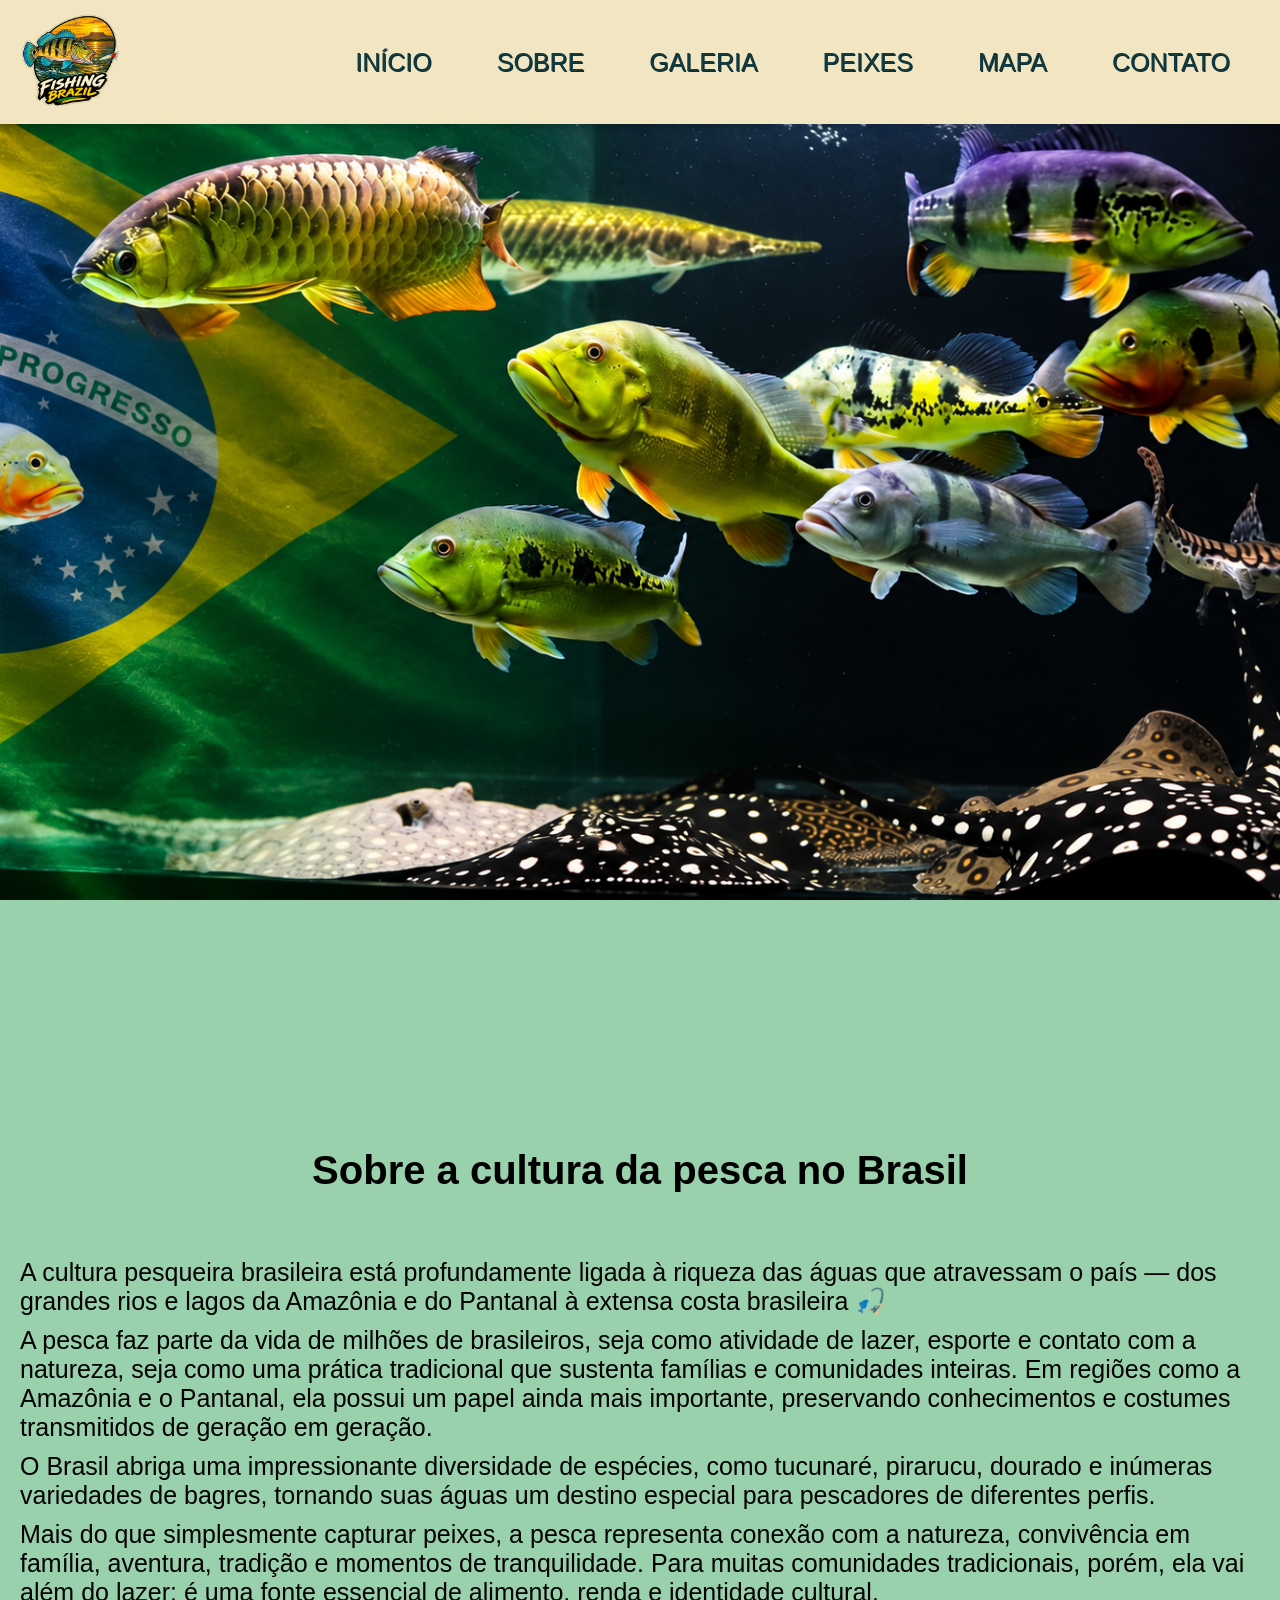
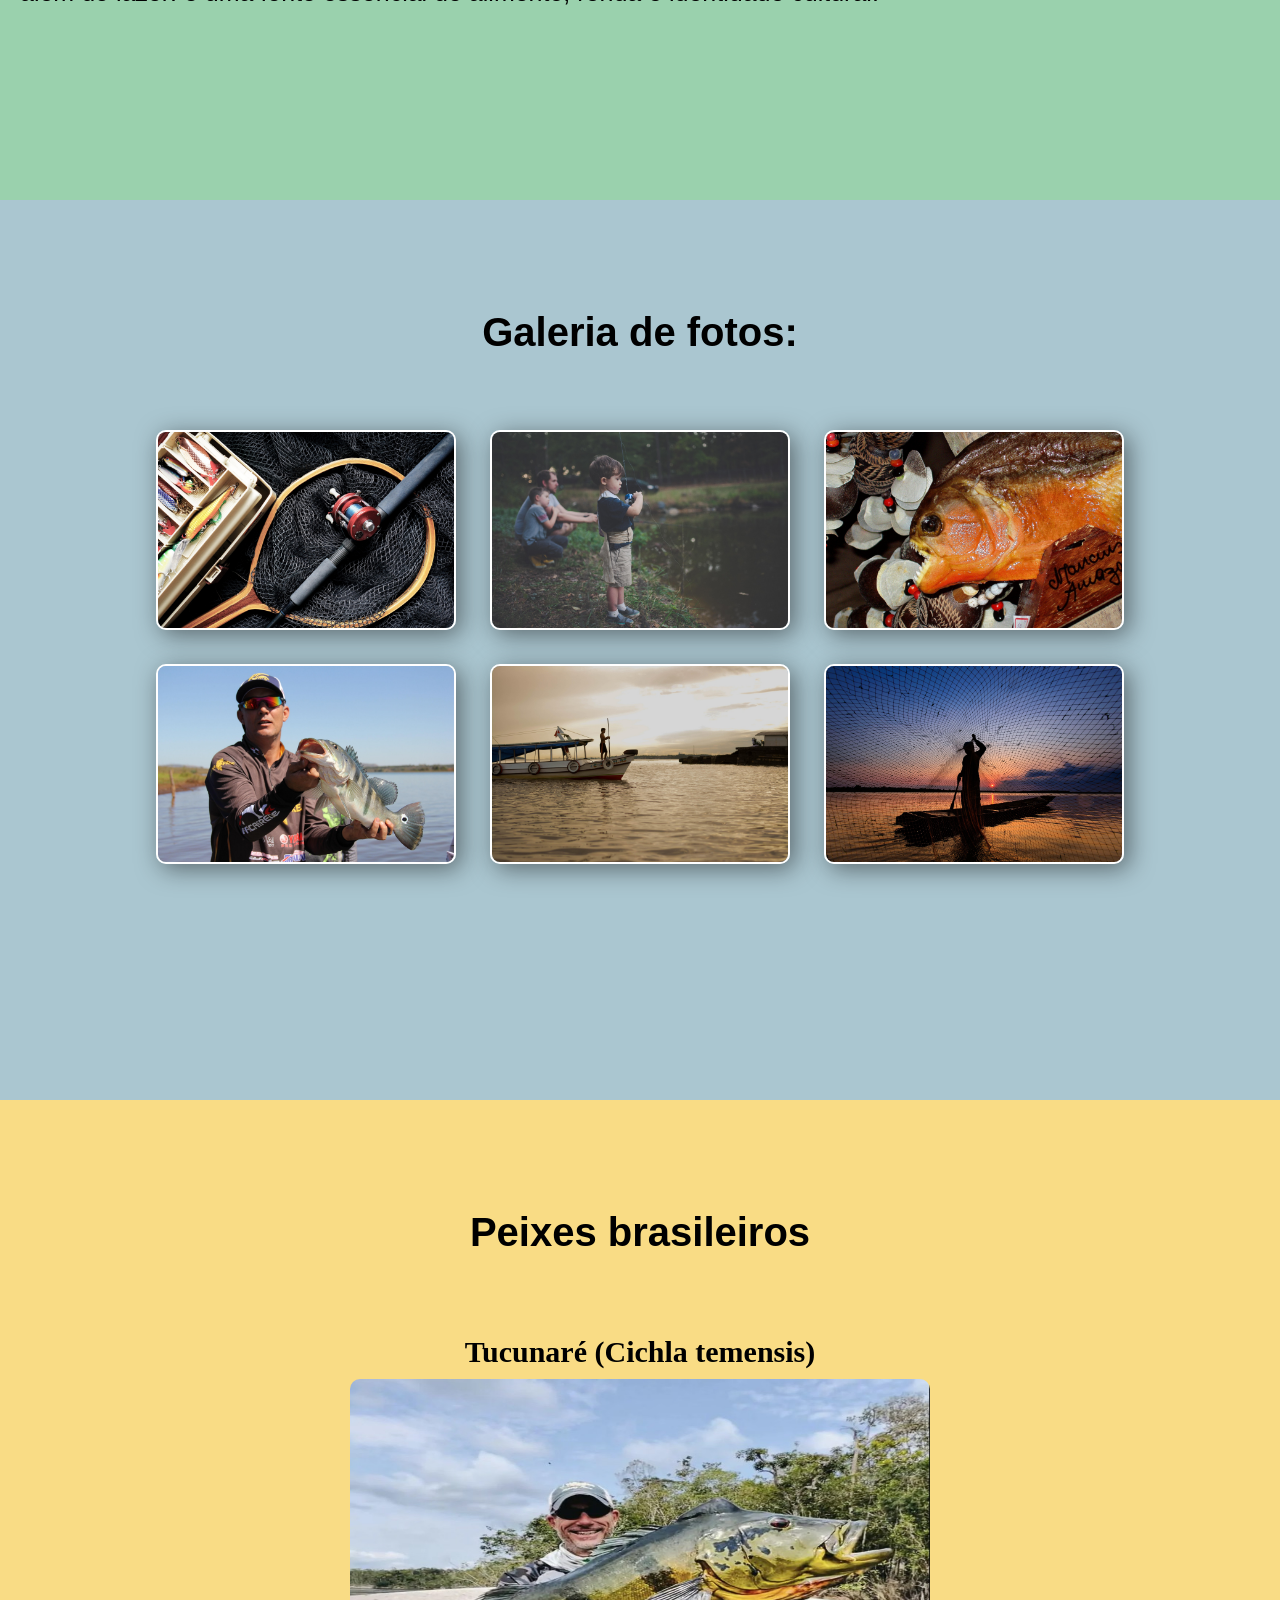
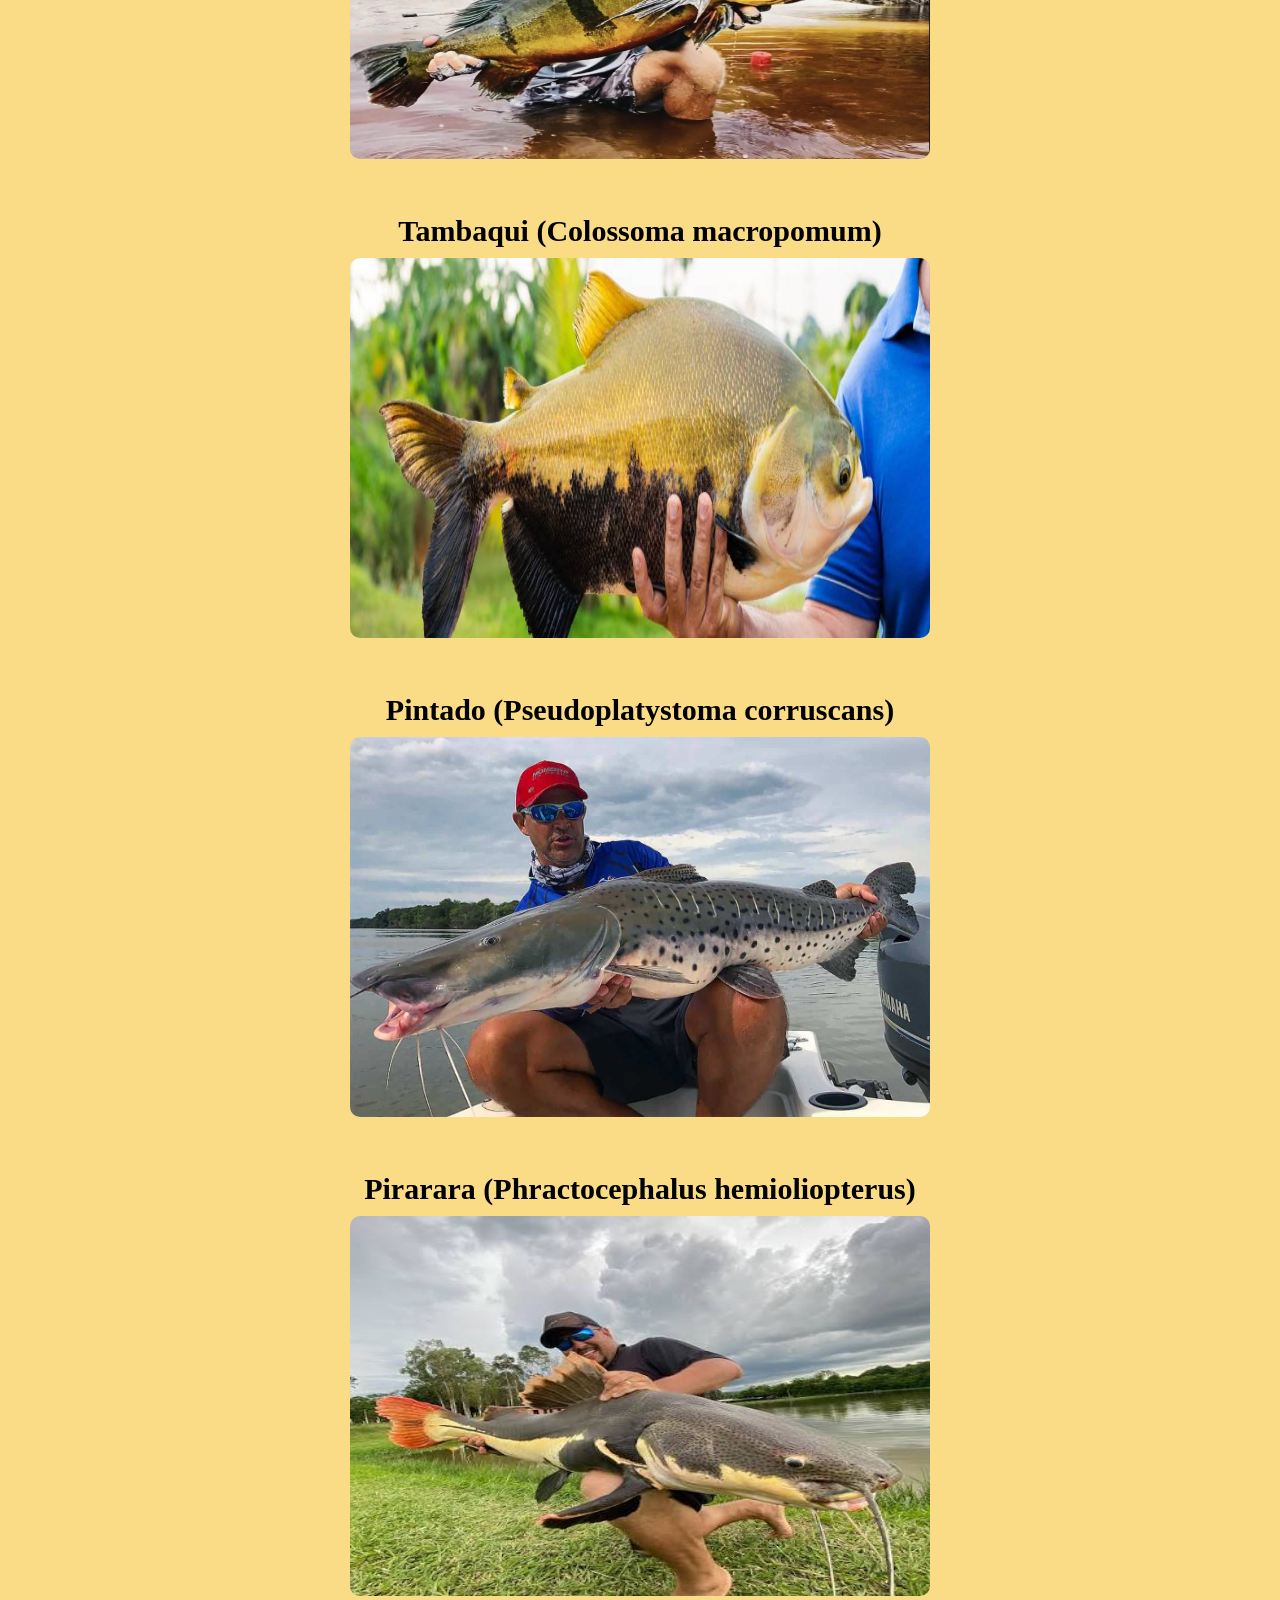
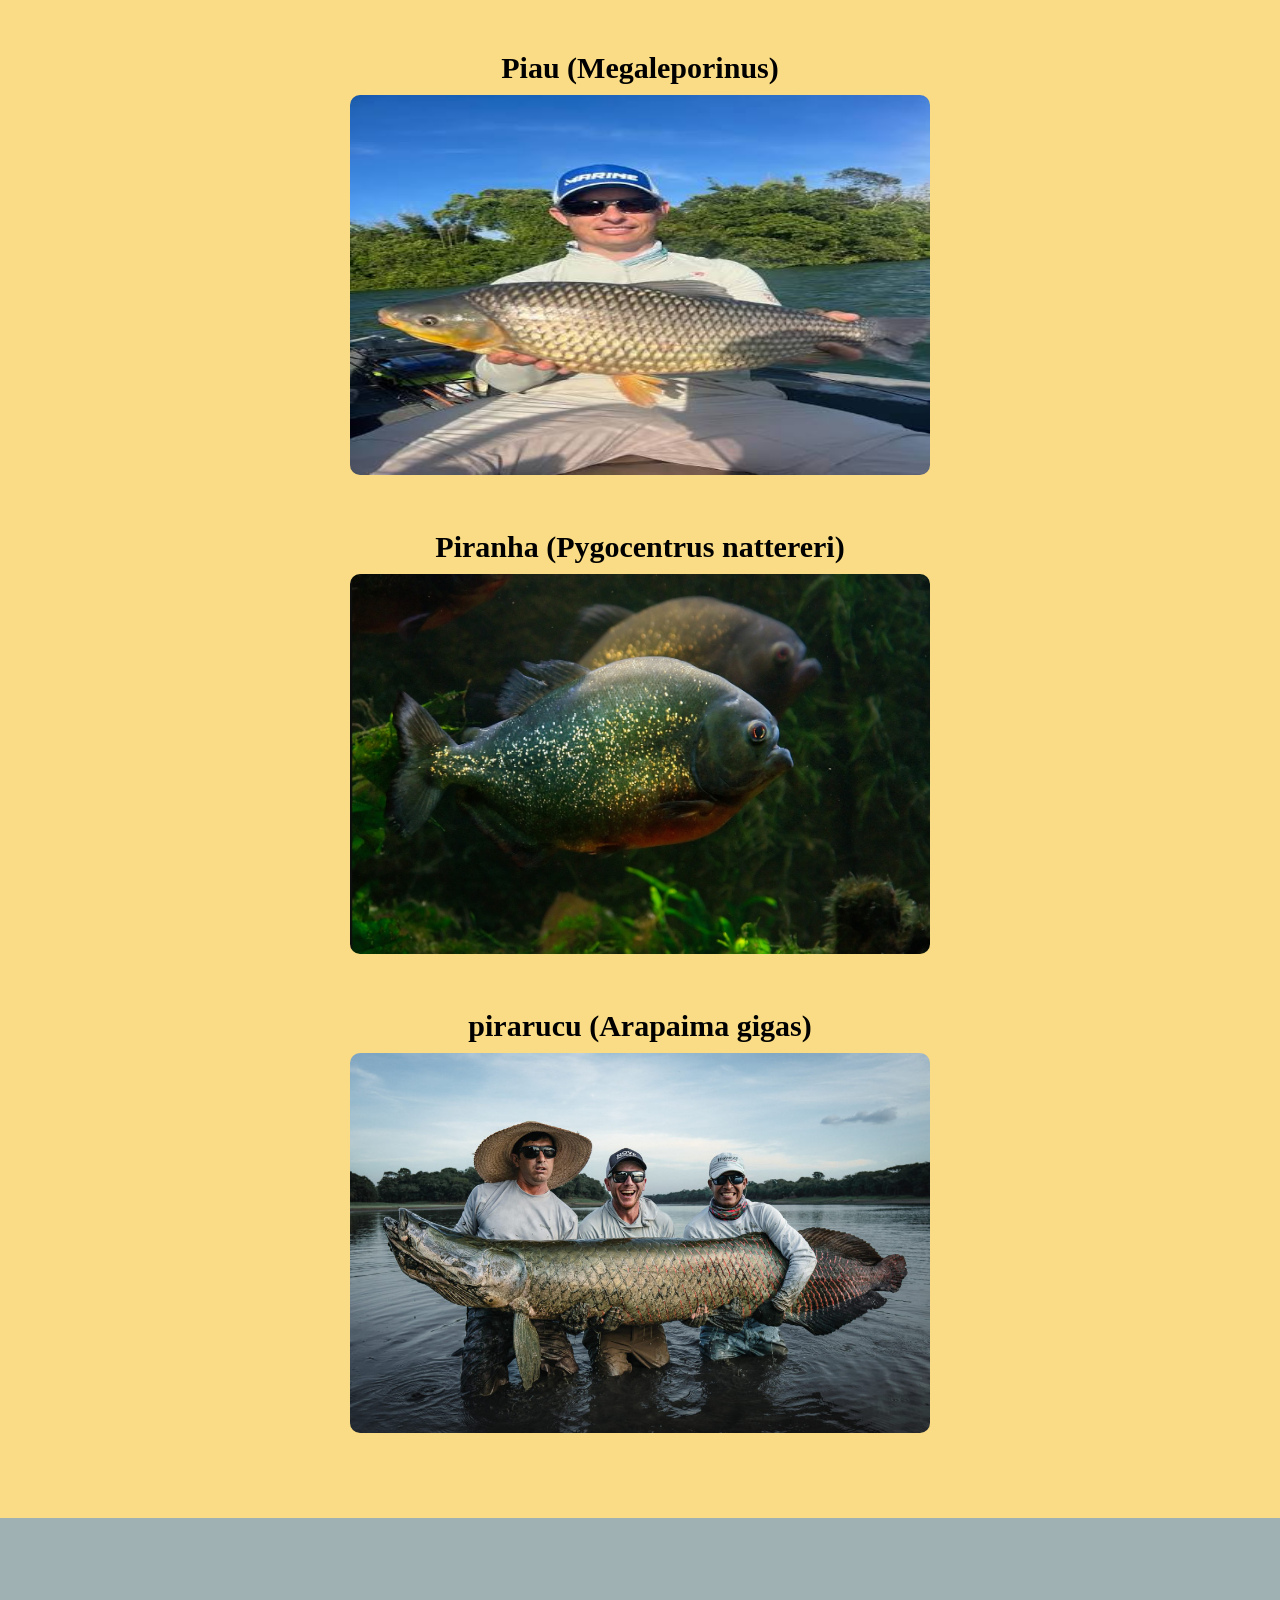
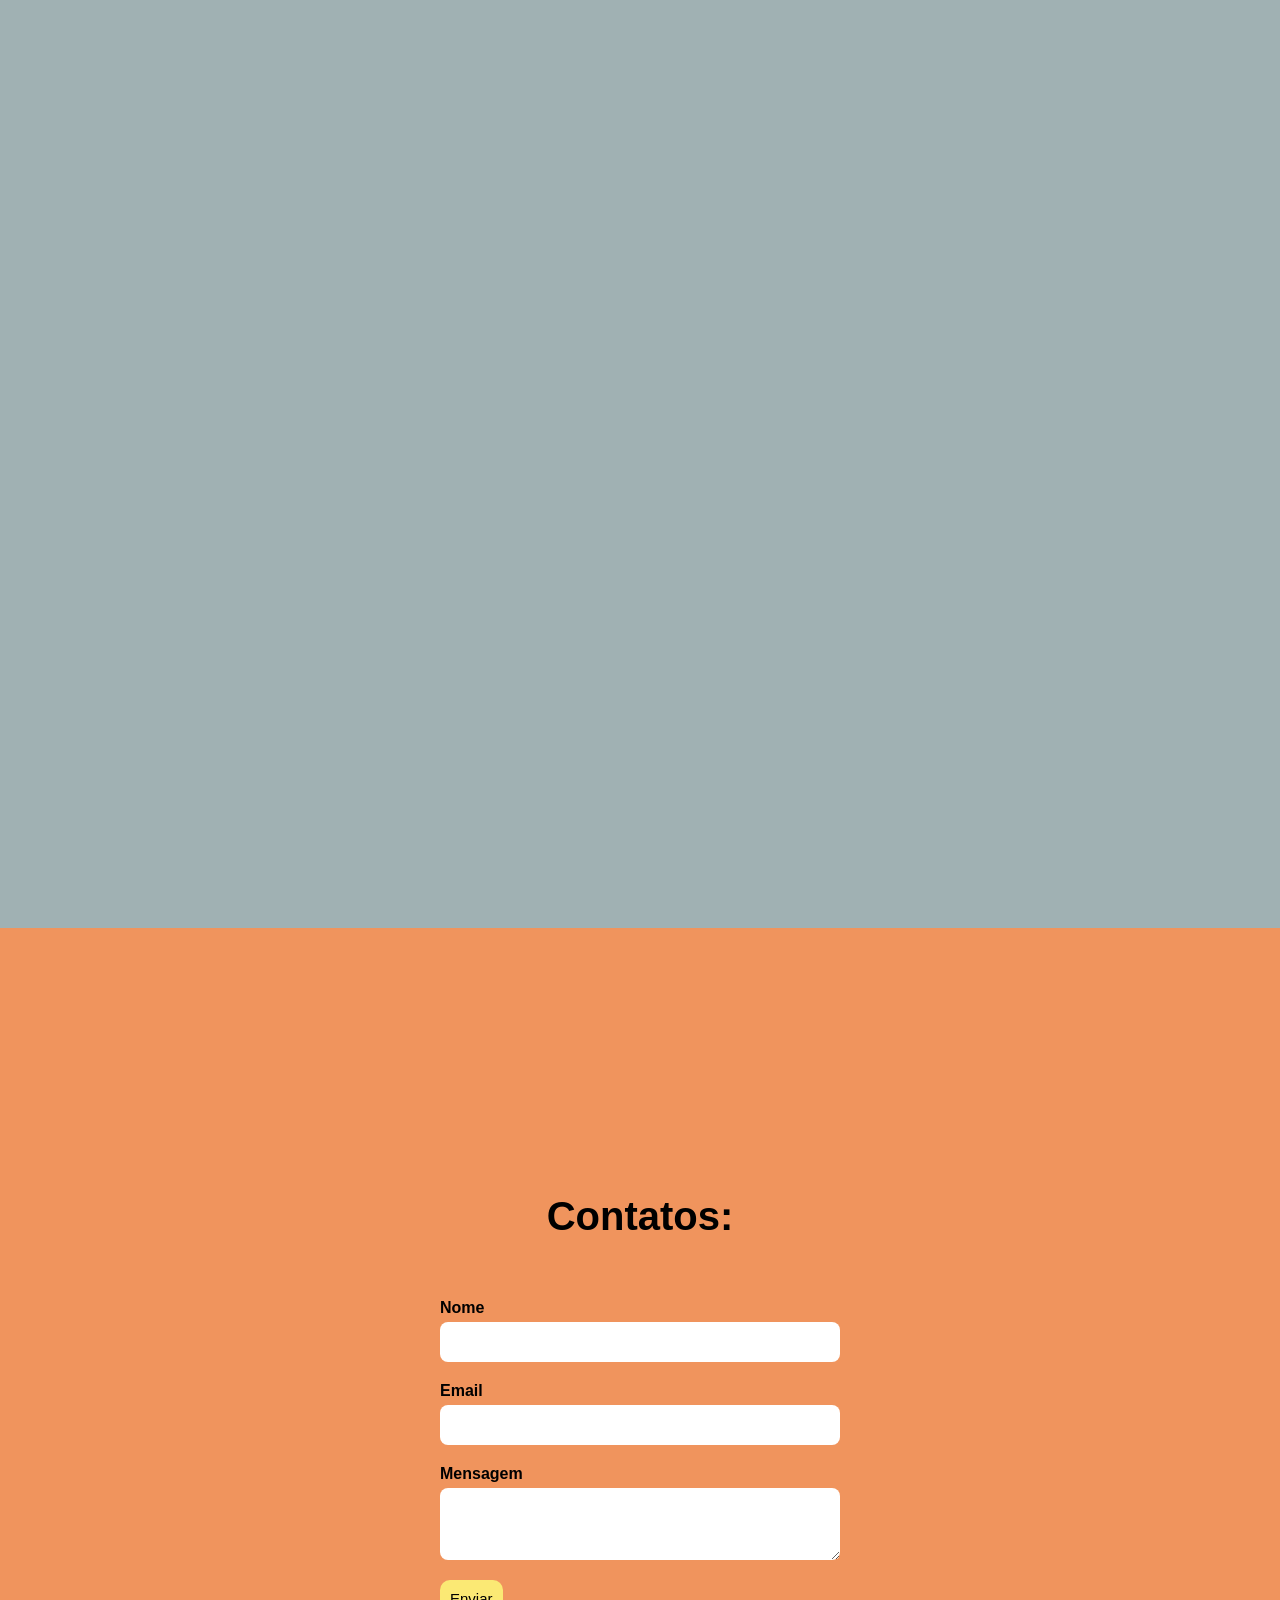
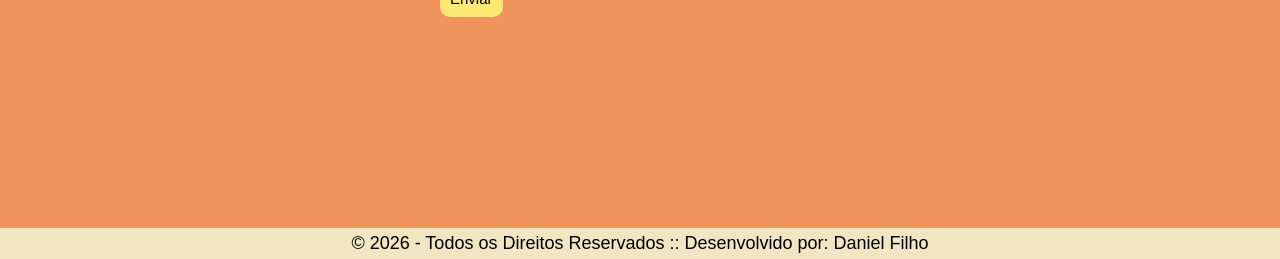
<file: FishingBrazil/index.html>
<!DOCTYPE html>
<html lang="pt-br">
<head>
    <meta charset="UTF-8">
    <meta name="viewport" content="width=device-width, initial-scale=1.0">
    <title>Fishing Brazil</title>
    <link rel="stylesheet" type="text/css" href="Css/style.css">
    <link rel="apple-touch-icon" sizes="180x180" href="/apple-touch-icon.png">
    <link rel="icon" type="image/png" sizes="16x16" href="Imagens/favicon.ico">
</head>
<body>
<header>
    <a href="#">
        <img src="Imagens/logo.png" class="logo">
    </a>
    <nav class="navbar"> 
        <ul> 
            <li><a href="#home">Início</a></li>
            <li><a href="#about">Sobre</a></li>
            <li><a href="#gallery">Galeria</a></li>
             <li><a href="#fishs">Peixes</a></li>
            <li><a href="#map">Mapa</a></li>
            <li><a href="#contact">Contato</a></li>
            
        </ul>
    </nav>
</header>
<main>
    <section id="home"></section>
    <section id="about">
        <h1> Sobre a cultura da pesca no Brasil </h1>
        <p> A cultura pesqueira brasileira está profundamente ligada à riqueza das águas que atravessam o país — dos grandes rios e lagos da Amazônia e do Pantanal à extensa costa brasileira 🎣</p>

        <p>A pesca faz parte da vida de milhões de brasileiros, seja como atividade de lazer, esporte e contato com a natureza, seja como uma prática tradicional que sustenta famílias e comunidades inteiras. Em regiões como a Amazônia e o Pantanal, ela possui um papel ainda mais importante, preservando conhecimentos e costumes transmitidos de geração em geração.</p>

        <p>O Brasil abriga uma impressionante diversidade de espécies, como tucunaré, pirarucu, dourado e inúmeras variedades de bagres, tornando suas águas um destino especial para pescadores de diferentes perfis.</p>

        <p>Mais do que simplesmente capturar peixes, a pesca representa conexão com a natureza, convivência em família, aventura, tradição e momentos de tranquilidade. Para muitas comunidades tradicionais, porém, ela vai além do lazer: é uma fonte essencial de alimento, renda e identidade cultural.</p>

    </section>
    <section id="gallery">
        <h1>Galeria de fotos: </h1>
        <div class="gallery-grid"> 
            <img src="Imagens/1.jpg">
            <img src="Imagens/2.jpg">
            <img src="Imagens/3.jpg">
            <img src="Imagens/4.jpg">
            <img src="Imagens/5.jpg">
            <img src="Imagens/6.jpg">
        </div>
    </section>
         
    <section id="fishs">
        <h1>Peixes brasileiros</h1>
            <div class="fishimg"> 
                <h2 class="nomep"> Tucunaré (Cichla temensis)</h2>
            <img class="imgfish" src="Imagens/p1.jpg">
            </div>
            <div class="fishimg"> 
                <h2 class="nomep"> Tambaqui (Colossoma macropomum) </h2>
            <img class="imgfish" src="Imagens/p3.jpg">
            </div>
            <div class="fishimg"> 
                <h2 class="nomep"> Pintado (Pseudoplatystoma corruscans)</h2>
            <img class="imgfish" src="Imagens/p4.jpg">
            </div>
            <div class="fishimg"> 
                <h2 class="nomep"> Pirarara (Phractocephalus hemioliopterus)</h2>
            <img class="imgfish" src="Imagens/p5.jpg">
            </div>
            <div class="fishimg"> 
                <h2 class="nomep"> Piau (Megaleporinus) </h2>
            <img class="imgfish" src="Imagens/p6.jpg">
            </div>
            <div class="fishimg"> 
                <h2 class="nomep"> Piranha (Pygocentrus nattereri)</h2>
            <img class="imgfish" src="Imagens/p7.jpg">
            </div>
          <div class="fishimg"> 
                <h2 class="nomep"> pirarucu (Arapaima gigas)</h2>
            <img class="imgfish" src="Imagens/p8.jpg">
            </div>
    </section>
        
    <section id="map">
        <iframe src="https://www.google.com/maps/embed?pb=!1m17!1m12!1m3!1d937025.4021701354!2d-48.235843563290054!3d-14.647188821838794!2m3!1f0!2f0!3f0!3m2!1i1024!2i768!4f13.1!3m2!1m1!2zMTTCsDEyJzE5LjQiUyA0OMKwMTMnMDEuMyJX!5e1!3m2!1spt-PT!2sbr!4v1789163291854!5m2!1spt-PT!2sbr" width="100%" style="height:100vh ; border:0;" allowfullscreen="" loading="lazy" referrerpolicy="strict-origin-when-cross-origin"></iframe>
    </section>
    <section id="contact">
        <h1>Contatos:</h1>
        <form>
            <label>Nome</label>
            <input type="text" name="Name">

            <label>Email</label>
            <input type="email" name="Email">
            <label>Mensagem</label>
            <textarea name="mensage" rows="3"></textarea>

            <label>
                <Button type="submit" class="botaotext"><a href="pages/contato.html">Enviar</a></Button>
            </label>
        </form>
    </section>
</main>
    <footer class="textfooter">
        <p> &copy; 2026 - Todos os Direitos Reservados :: Desenvolvido por: Daniel Filho</a> </p>
    </footer>

</body>
</html>
</file>
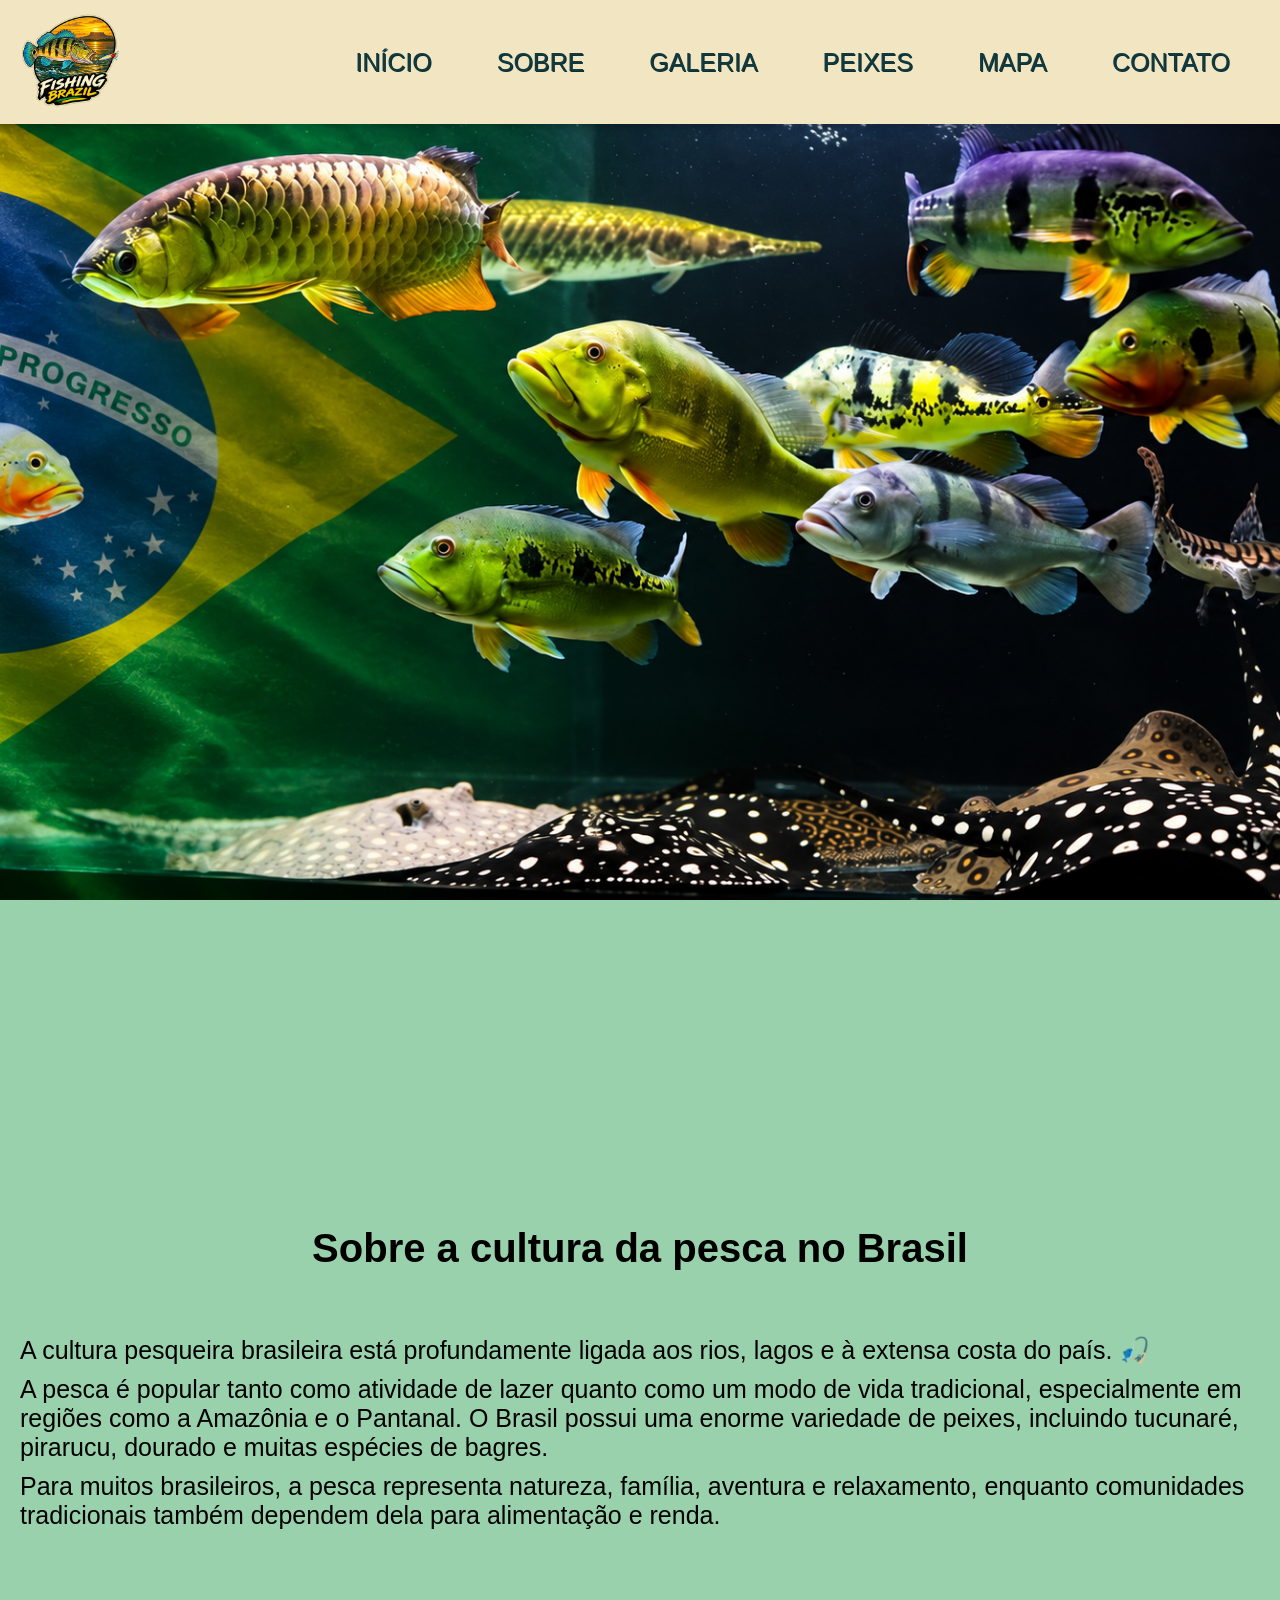
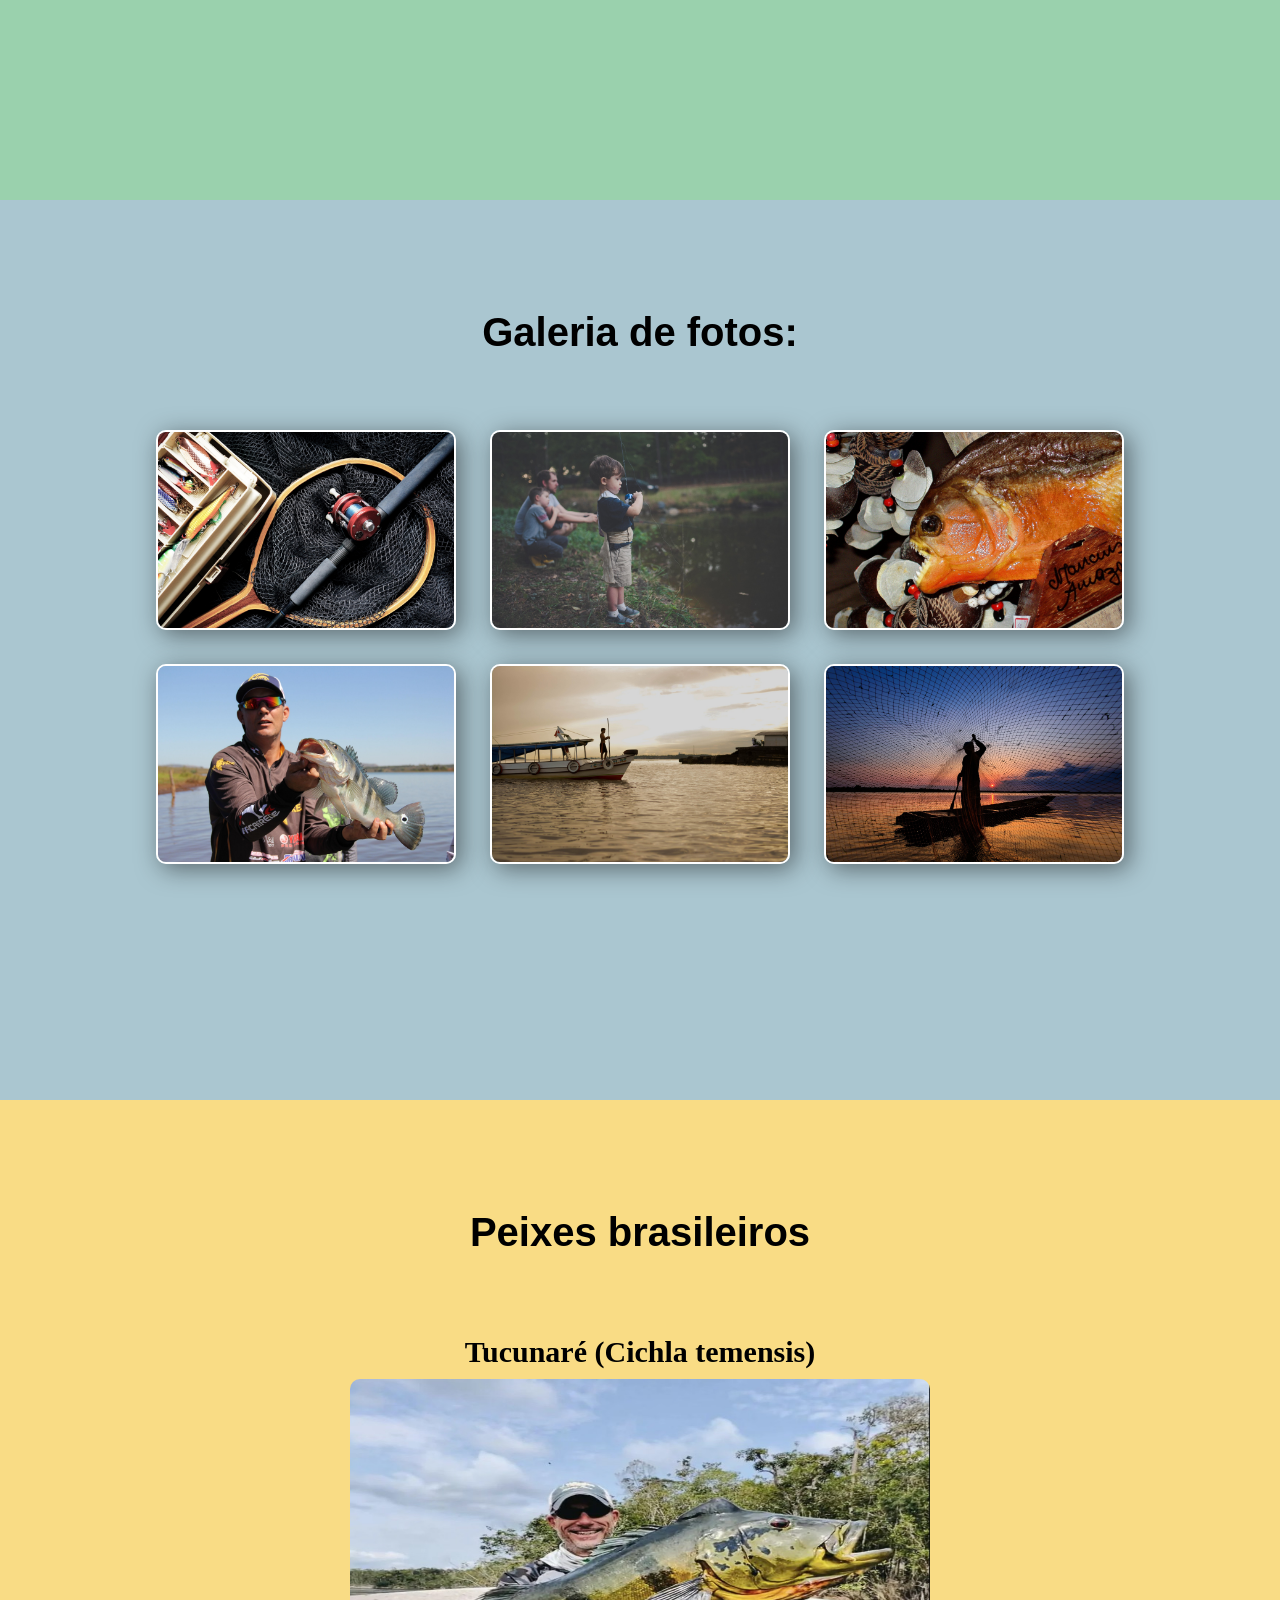
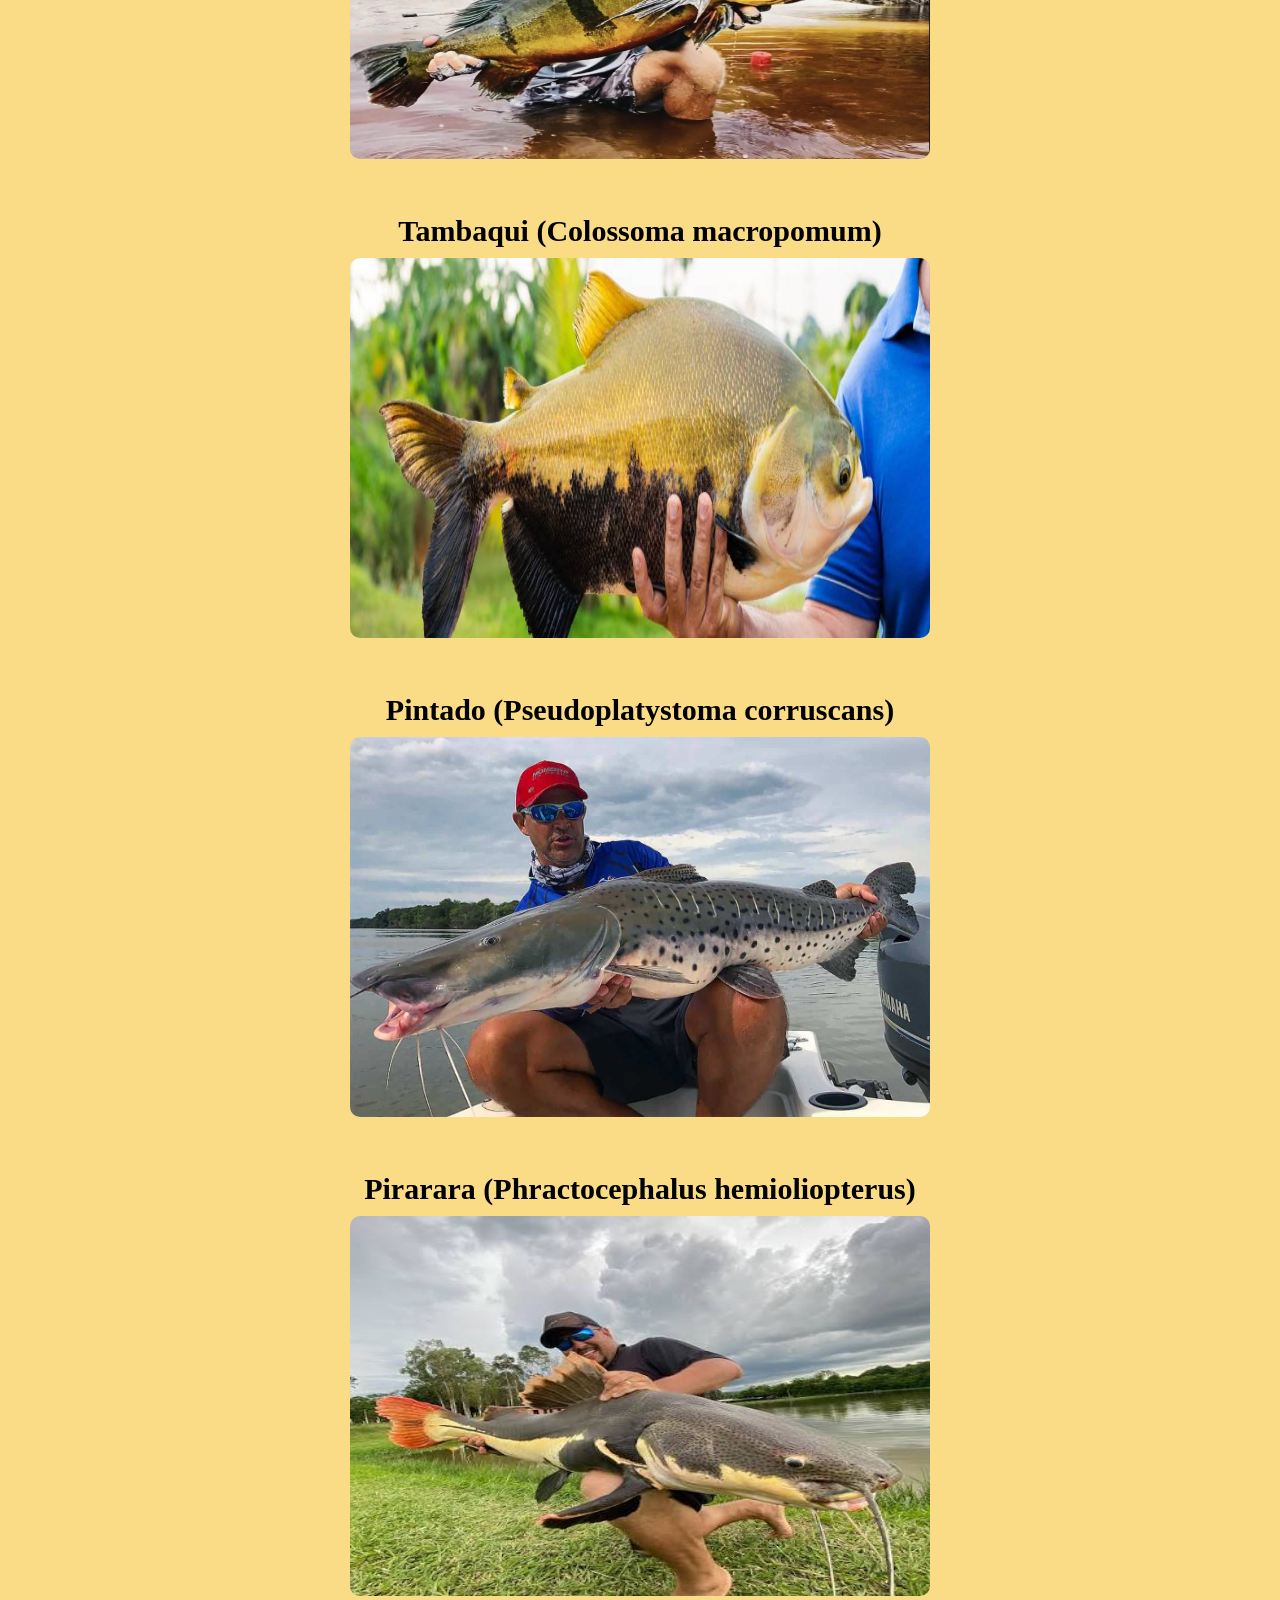
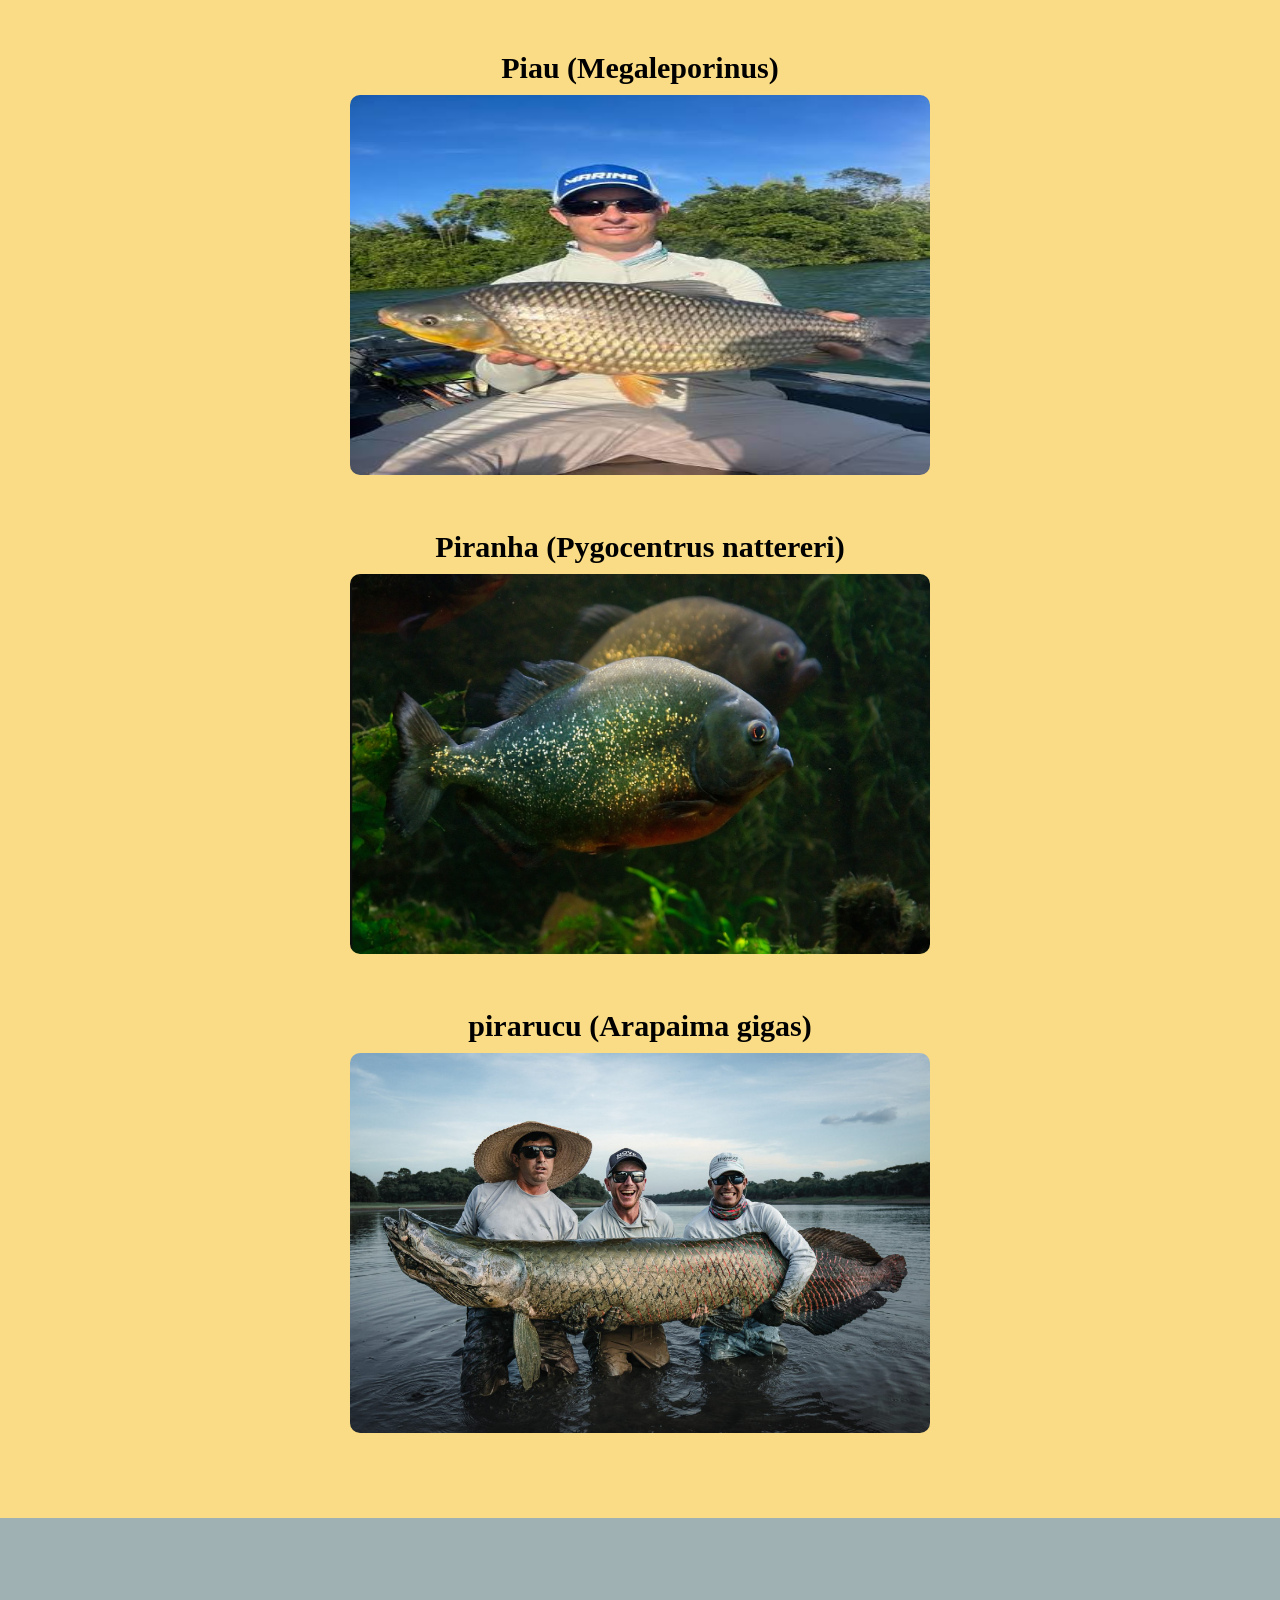
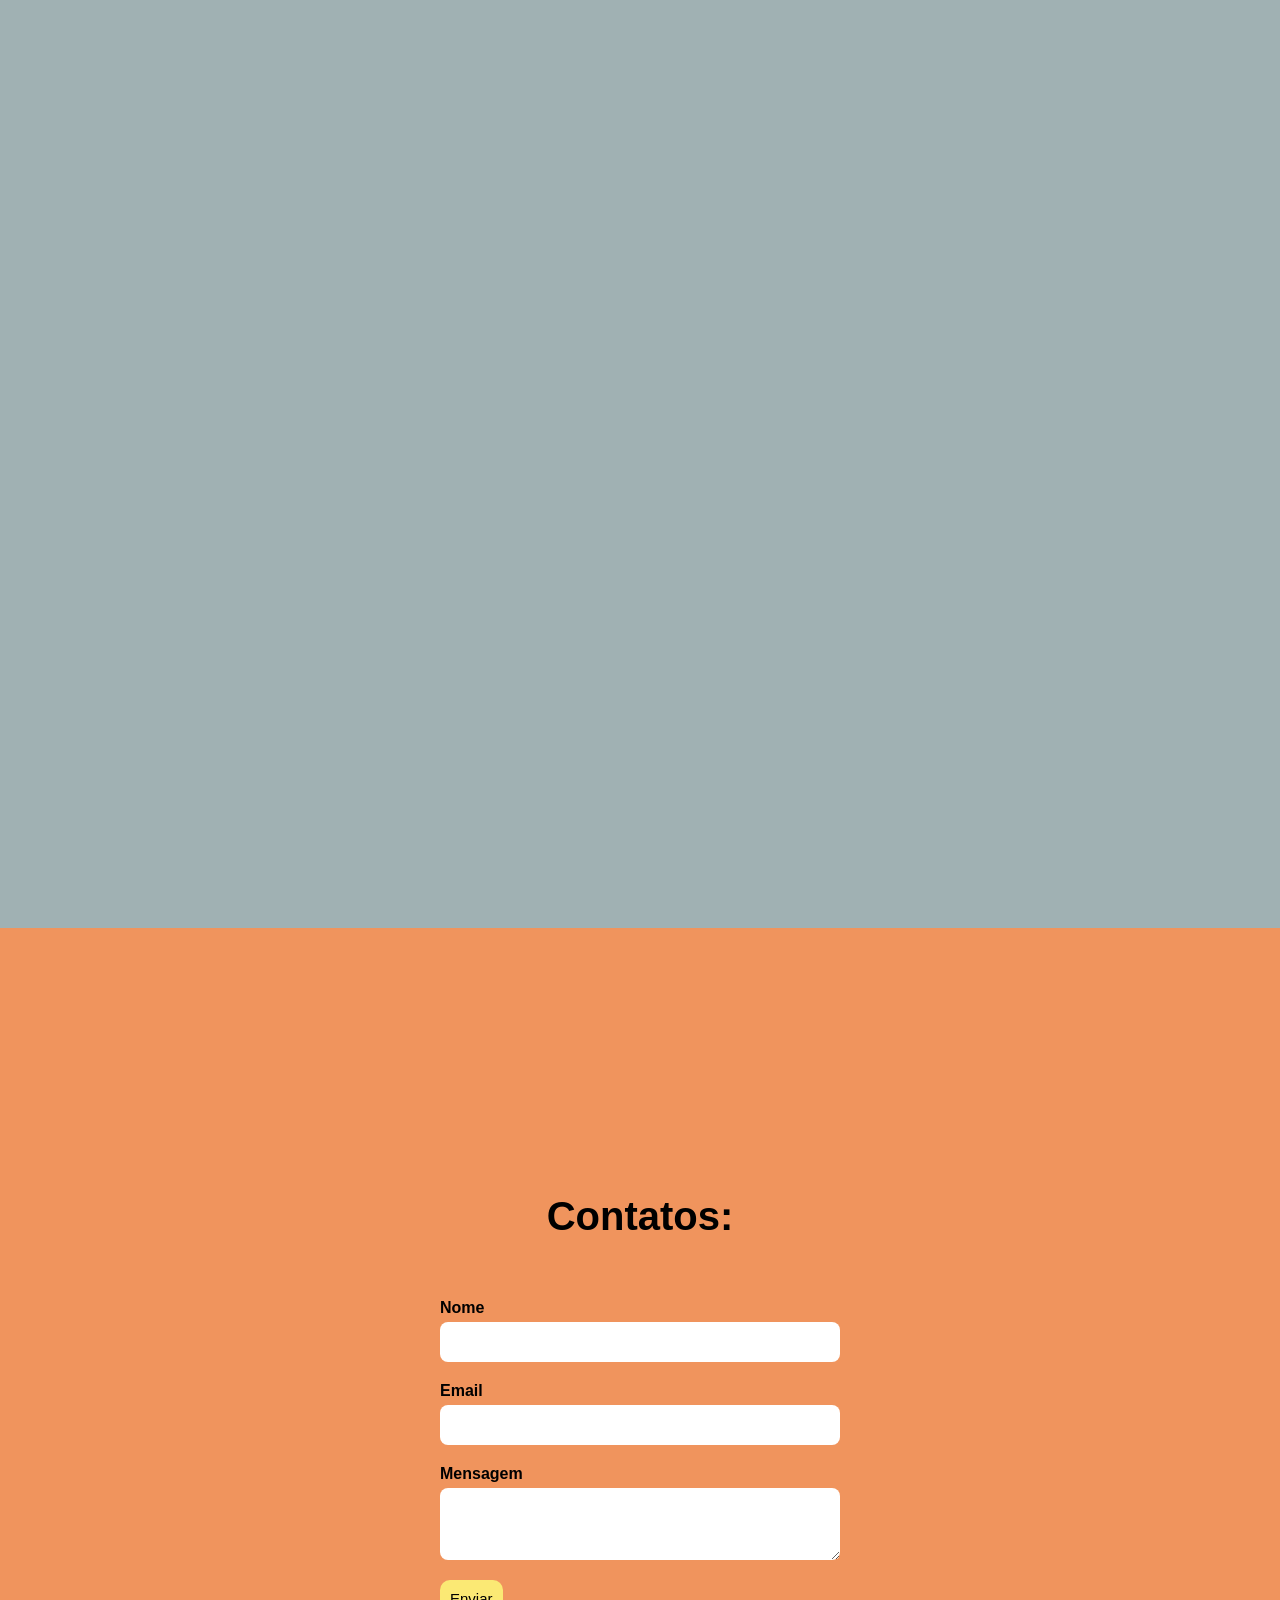
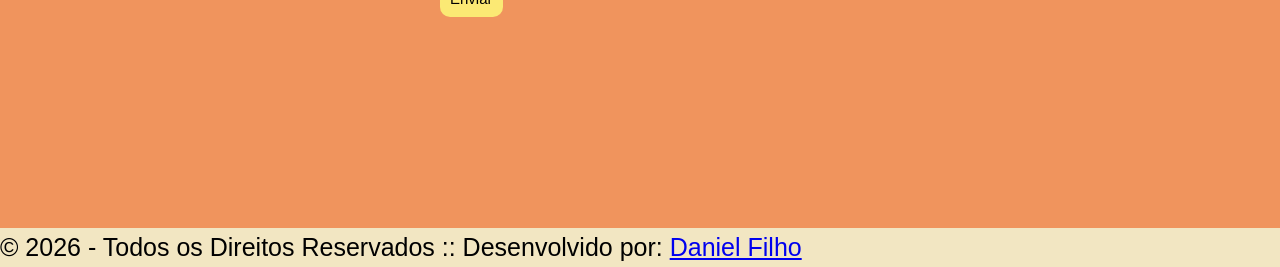
<file: FishingBrazil/index..html>
<!DOCTYPE html>
<html lang="pt-br">
<head>
    <meta charset="UTF-8">
    <meta name="viewport" content="width=device-width, initial-scale=1.0">
    <title>Fishing Brazil</title>
    <link rel="stylesheet" type="text/css" href="Css/style.css">
    <link rel="apple-touch-icon" sizes="180x180" href="/apple-touch-icon.png">
    <link rel="icon" type="image/png" sizes="16x16" href="Imagens/favicon.ico">
</head>
<body>
<header>
    <a href="#">
        <img src="Imagens/logo.png" class="logo">
    </a>
    <nav class="navbar"> 
        <ul> 
            <li><a href="#home">Início</a></li>
            <li><a href="#about">Sobre</a></li>
            <li><a href="#gallery">Galeria</a></li>
             <li><a href="#fishs">Peixes</a></li>
            <li><a href="#map">Mapa</a></li>
            <li><a href="#contact">Contato</a></li>
            
        </ul>
    </nav>
</header>
<main>
    <section id="home"></section>
    <section id="about">
        <h1> Sobre a cultura da pesca no Brasil </h1>
        <p> A cultura pesqueira brasileira está profundamente ligada aos rios, lagos e à extensa costa do país. 🎣</p>

        <p>A pesca é popular tanto como atividade de lazer quanto como um modo de vida tradicional, especialmente em regiões como a Amazônia e o Pantanal. O Brasil possui uma enorme variedade de peixes, incluindo tucunaré, pirarucu, dourado e muitas espécies de bagres.</p>

        <p>Para muitos brasileiros, a pesca representa natureza, família, aventura e relaxamento, enquanto comunidades tradicionais também dependem dela para alimentação e renda.</p>

    </section>
    <section id="gallery">
        <h1>Galeria de fotos: </h1>
        <div class="gallery-grid"> 
            <img src="Imagens/1.jpg">
            <img src="Imagens/2.jpg">
            <img src="Imagens/3.jpg">
            <img src="Imagens/4.jpg">
            <img src="Imagens/5.jpg">
            <img src="Imagens/6.jpg">
        </div>
    </section>
         
    <section id="fishs">
        <h1>Peixes brasileiros</h1>
            <div class="fishimg"> 
                <h2 class="nomep"> Tucunaré (Cichla temensis)</h2>
            <img class="imgfish" src="Imagens/p1.jpg">
            </div>
            <div class="fishimg"> 
                <h2 class="nomep"> Tambaqui (Colossoma macropomum) </h2>
            <img class="imgfish" src="Imagens/p3.jpg">
            </div>
            <div class="fishimg"> 
                <h2 class="nomep"> Pintado (Pseudoplatystoma corruscans)</h2>
            <img class="imgfish" src="Imagens/p4.jpg">
            </div>
            <div class="fishimg"> 
                <h2 class="nomep"> Pirarara (Phractocephalus hemioliopterus)</h2>
            <img class="imgfish" src="Imagens/p5.jpg">
            </div>
            <div class="fishimg"> 
                <h2 class="nomep"> Piau (Megaleporinus) </h2>
            <img class="imgfish" src="Imagens/p6.jpg">
            </div>
            <div class="fishimg"> 
                <h2 class="nomep"> Piranha (Pygocentrus nattereri)</h2>
            <img class="imgfish" src="Imagens/p7.jpg">
            </div>
          <div class="fishimg"> 
                <h2 class="nomep"> pirarucu (Arapaima gigas)</h2>
            <img class="imgfish" src="Imagens/p8.jpg">
            </div>
    </section>
        
    <section id="map">
        <iframe src="https://www.google.com/maps/embed?pb=!1m17!1m12!1m3!1d937025.4021701354!2d-48.235843563290054!3d-14.647188821838794!2m3!1f0!2f0!3f0!3m2!1i1024!2i768!4f13.1!3m2!1m1!2zMTTCsDEyJzE5LjQiUyA0OMKwMTMnMDEuMyJX!5e1!3m2!1spt-PT!2sbr!4v1789163291854!5m2!1spt-PT!2sbr" width="100%" style="height:100vh ; border:0;" allowfullscreen="" loading="lazy" referrerpolicy="strict-origin-when-cross-origin"></iframe>
    </section>
    <section id="contact">
        <h1>Contatos:</h1>
        <form>
            <label>Nome</label>
            <input type="text" name="Name">

            <label>Email</label>
            <input type="email" name="Email">
            <label>Mensagem</label>
            <textarea name="mensage" rows="3"></textarea>

            <label>
                <Button type="submit">Enviar</Button>
            </label>
        </form>
    </section>
</main>
    <footer>
        <p> &copy; 2026 - Todos os Direitos Reservados :: Desenvolvido por: <a href="mailto:danielfilhoudfbsb@gmail.com">Daniel Filho</a> </p>
    </footer>

</body>
</html>
</file>
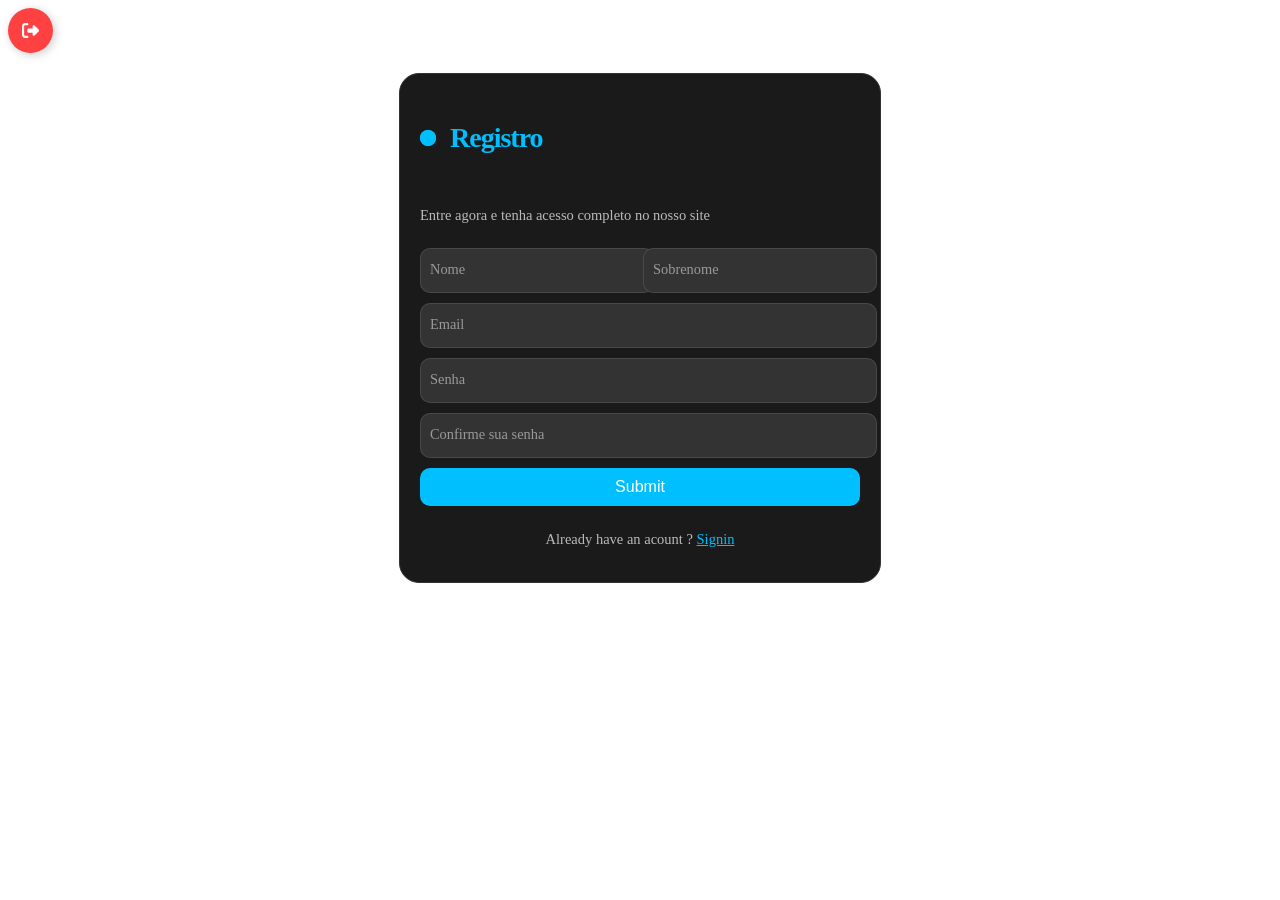
<file: FishingBrazil/pages/contato.html>
<!DOCTYPE html>
<html lang="pt-BR">
<head>
    <meta charset="UTF-8">
    <meta name="viewport" content="width=device-width, initial-scale=1.0">
    <title>Fishing Brazil</title>
    <link rel="stylesheet" href="../Css/stylecontato.css">
</head>
<body><!-- From Uiverse.io by vinodjangid07 --> 
<button class="Btn">
  <div class="sign"><svg viewBox="0 0 512 512"><path d="M377.9 105.9L500.7 228.7c7.2 7.2 11.3 17.1 11.3 27.3s-4.1 20.1-11.3 27.3L377.9 406.1c-6.4 6.4-15 9.9-24 9.9c-18.7 0-33.9-15.2-33.9-33.9l0-62.1-128 0c-17.7 0-32-14.3-32-32l0-64c0-17.7 14.3-32 32-32l128 0 0-62.1c0-18.7 15.2-33.9 33.9-33.9c9 0 17.6 3.6 24 9.9zM160 96L96 96c-17.7 0-32 14.3-32 32l0 256c0 17.7 14.3 32 32 32l64 0c17.7 0 32 14.3 32 32s-14.3 32-32 32l-64 0c-53 0-96-43-96-96L0 128C0 75 43 32 96 32l64 0c17.7 0 32 14.3 32 32s-14.3 32-32 32z"></path></svg></div>
  <div class="text"><a href="../index.html">Sair</a></div>
</button>




<div class="formulario">
    <form class="form">
    <p class="title">Registro </p>
    <p class="message">Entre agora e tenha acesso completo no nosso site </p>
        <div class="flex">
        <label>
            <input class="input" type="text" placeholder="" required="">
            <span>Nome</span>
        </label>

        <label>
            <input class="input" type="text" placeholder="" required="">
            <span>Sobrenome</span>
        </label>
    </div>  
            
    <label>
        <input class="input" type="email" placeholder="" required="">
        <span>Email</span>
    </label> 
        
    <label>
        <input class="input" type="password" placeholder="" required="">
        <span>Senha</span>
    </label>
    <label>
        <input class="input" type="password" placeholder="" required="">
        <span>Confirme sua senha</span>
    </label>
    <button class="submit"></a>Submit</button>
    <p class="signin">Already have an acount ? <a href="#">Signin</a> </p>

</form>

</div> 

</body>
</html>
</file>
<file: FishingBrazil/Css/style.css>
*{
    margin: 0;
    padding: 0;
    box-sizing: border-box;
}
html{
    font-size: 62.5%;
    scroll-behavior: smooth;
    scroll-padding: 60px;
}
body{
    font-family:Arial, Helvetica, sans-serif;
    font-size: 1.6rem;
}

header{
    background-color: #F2E6C2;
    display: flex;
    justify-content: space-between;
    align-items: center;
    box-shadow: 0 2px 10px rgba(0,0,0,0.3);
    position: fixed;
    width: 100%;
    z-index: 100;
    padding: 10px 20px;
    min-height: 60px;
}

.logo{
    max-width: 100px;
    height: auto;
}

.navbar ul{
    display: flex;
    list-style: none;
    gap: 5px
}

.navbar a{
    text-decoration: none;
    font-size: 2.5rem;
    padding:10px 30px;
    color:#123B40; 
    text-shadow: 1px 1px #0E2E34;
    text-transform: uppercase;
    border-radius: 5px;
    transition: background-color 0.3s ease;

}

.navbar a:hover{
    background-color: #FBE974;

}

#home{
    background-image: url("../Imagens/hero3.png.png");
    background-repeat: no-repeat;
    background-position: center;
    background-size: cover;
    width: 100%;
    height: 100vh;
}
h1{
    text-align: center;
    padding: 60px 0;
    font-size: 4rem;
}

p{
    text-align:left;
    padding: 5px 0;
    font-size: 2.5rem;
}

section{
    padding: 50px 20px;
    min-height: 100vh;
    display: flex;
    flex-direction: column;
    justify-content: center;
}

#about{
    background-color: #9AD1AD;

}

#gallery{
    background-color: #aac6d0;
    display: block;
    text-align: center;
}
#gallery img{
    width: 300px;
    height: 200px;
    border: 2px solid #fff;
    border-radius: 10px;
    margin: 15px;
    box-shadow: 5px 5px 25px rgba(13, 13, 13, 0.5);
    object-fit: cover;
    display: inline-block;
    transition: transform 0.5s ease;
    
}
#fishs{
 background-color: #F9DC85;
}
.fishimg img{
    border-radius: 20px;
    text-align: center;
    padding: 10px;
    width: 600px;
    height: 400px;
}
.fishimg{
    padding: 20px;
    text-align: center;
    font-size: 20px;
    font-family: 'Times New Roman', Times, serif;
}
 .imgfish{
    border-radius: 10px;
 }
 
 .fishimg img:hover{
    opacity: 85%;
    border: black;
 }


#gallery img:hover{
    transform: scale(1.05);
}

#map{
    background-color: #A0B1B3;
    padding-top: 60px;
}

#contact{
    background-color: #F0945D;
    align-items: center;
}

#contact form{
  width: 100%;
  max-width: 400px;
  display: flex;
  flex-direction: column;
  text-align: left;
}
#contact label{
  font-size: 1.6rem;
  margin-bottom: 5px;
  font-weight: bold;
}

#contact input, textarea{
  width: 100%;
  padding: 12px;
  margin-bottom: 20px;
  font-size: 1.4rem;
  border: none;
  border-radius: 8px;
}
#contact button{
  background-color: #FBE974;
  font-size: 1.5rem;
  padding: 10px;
  border-radius: 10px;
  border: none;
  align-items: center;
}
.botaotext a{
    text-decoration: none;
    color: black;
}
#contact button:hover{
  background-color: #8C7C5D;
}
.textfooter p{
    text-align: center;
    width: 100%;
    font-size: 18px;
}
footer{
    background-color: #F2E6C2;
}

@media (max-width: 768px){
  header {
    flex-direction: column;
    padding: 10px 0;
  }
  .navbar ul{
    flex-wrap: wrap;
    justify-content: center;
    margin-top: 10px;
  }
  .navbar a{
    padding: 10px;
    font-size: 1.2rem;
  }
}
</file>
<file: FishingBrazil/Css/stylecontato.css>
.formulario{
    align-items: center;
    width: 100%;
    justify-content: center;
    display: flex;
    margin-top: 20px;
}
.body{
    background-color:black;
}
.form {
  display: flex;
  flex-direction: column;
  gap: 10px;
  max-width: 450px;
  padding: 20px;
  border-radius: 20px;
  position: relative;
  background-color: #1a1a1a;
  color: #fff;
  border: 1px solid #333;
}

.title {
  font-size: 28px;
  font-weight: 600;
  letter-spacing: -1px;
  position: relative;
  display: flex;
  align-items: center;
  padding-left: 30px;
  color: #00bfff;
}

.title::before {
  width: 18px;
  height: 18px;
}

.title::after {
  width: 18px;
  height: 18px;
  animation: pulse 1s linear infinite;
}

.title::before,
.title::after {
  position: absolute;
  content: "";
  height: 16px;
  width: 16px;
  border-radius: 50%;
  left: 0px;
  background-color: #00bfff;
}

.message, 
.signin {
  font-size: 14.5px;
  color: rgba(255, 255, 255, 0.7);
}

.signin {
  text-align: center;
}

.signin a:hover {
  text-decoration: underline royalblue;
}

.signin a {
  color: #00bfff;
}

.flex {
  display: flex;
  width: 100%;
  gap: 6px;
}

.form label {
  position: relative;
}

.form label .input {
  background-color: #333;
  color: #fff;
  width: 100%;
  padding: 20px 05px 05px 10px;
  outline: 0;
  border: 1px solid rgba(105, 105, 105, 0.397);
  border-radius: 10px;
}

.form label .input + span {
  color: rgba(255, 255, 255, 0.5);
  position: absolute;
  left: 10px;
  top: 0px;
  font-size: 0.9em;
  cursor: text;
  transition: 0.3s ease;
}

.form label .input:placeholder-shown + span {
  top: 12.5px;
  font-size: 0.9em;
}

.form label .input:focus + span,
.form label .input:valid + span {
  color: #00bfff;
  top: 0px;
  font-size: 0.7em;
  font-weight: 600;
}

.input {
  font-size: medium;
}

.submit {
  border: none;
  outline: none;
  padding: 10px;
  border-radius: 10px;
  color: #fff;
  font-size: 16px;
  transform: .3s ease;
  background-color: #00bfff;
}

.submit:hover {
  background-color: #00bfff96;
}
/* From Uiverse.io by vinodjangid07 */ 
.Btn {
  display: flex;
  align-items: center;
  justify-content: flex-start;
  width: 45px;
  height: 45px;
  border: none;
  border-radius: 50%;
  cursor: pointer;
  position: relative;
  overflow: hidden;
  transition-duration: .3s;
  box-shadow: 2px 2px 10px rgba(0, 0, 0, 0.199);
  background-color: rgb(255, 65, 65);
}

/* plus sign */
.sign {
  width: 100%;
  transition-duration: .3s;
  display: flex;
  align-items: center;
  justify-content: center;
}

.sign svg {
  width: 17px;
}

.sign svg path {
  fill: white;
}
/* text */
.text {
  position: absolute;
  right: 0%;
  width: 0%;
  opacity: 0;
  color: white;
  font-size: 1.2em;
  font-weight: 600;
  transition-duration: .3s;
}
/* hover effect on button width */
.Btn:hover {
  width: 125px;
  border-radius: 40px;
  transition-duration: .3s;
}

.Btn:hover .sign {
  width: 30%;
  transition-duration: .3s;
  padding-left: 20px;
}
/* hover effect button's text */
.Btn:hover .text {
  opacity: 1;
  width: 70%;
  transition-duration: .3s;
  padding-right: 10px;
}
/* button click effect*/
.Btn:active {
  transform: translate(2px ,2px);
}
.text a{
    text-decoration: none;
    color: white;
    
}
@keyframes pulse {
  from {
    transform: scale(0.9);
    opacity: 1;
  }

  to {
    transform: scale(1.8);
    opacity: 0;
  }
}
</file>
